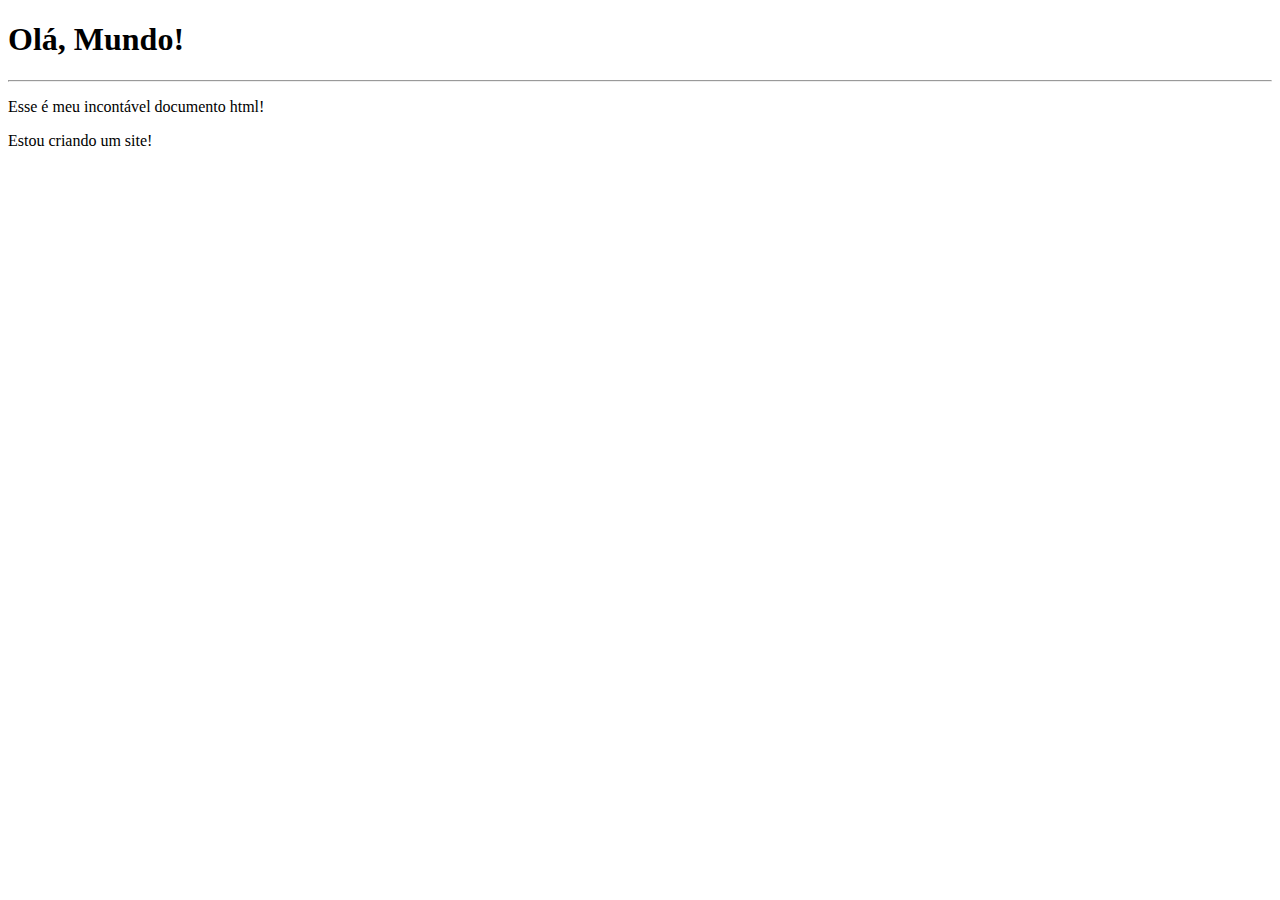
<file: ex001/index.html>
<!DOCTYPE html>
<html lang="pt-br">
<head>
      <meta charset="UTF-8">
      <meta name="viewport" content="width=device-width, initial-scale=1.0">
      <title>My first exercice</title>
</head>
<body>
      <h1>Olá, Mundo!</h1>
      <hr>
      <p>Esse é meu incontável documento html!</p>
      <p>Estou criando um site!</p>
</body>
</html>
</file>
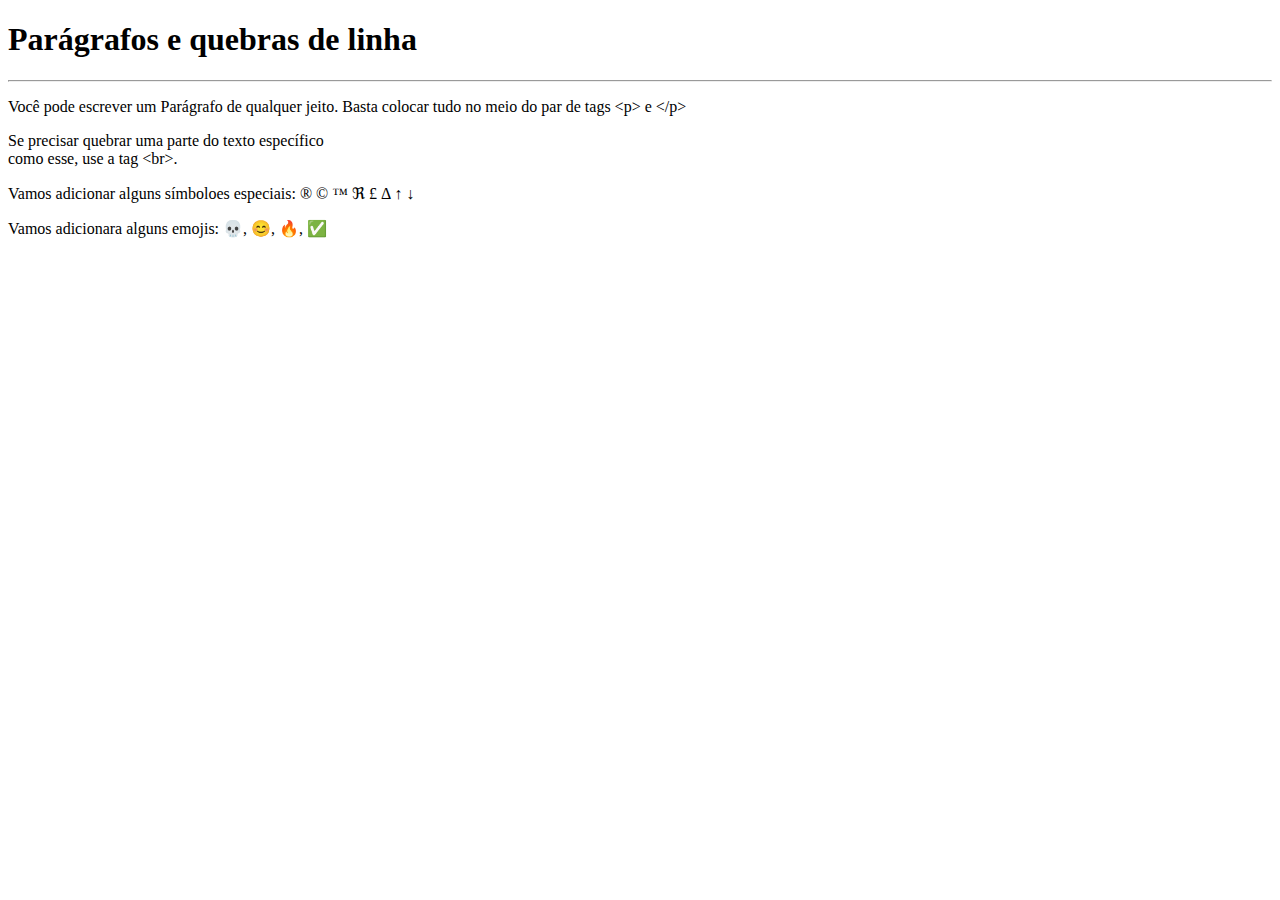
<file: ex002/index.html>
<!DOCTYPE html>
<html lang="pt-br">
<head>
      <meta charset="UTF-8">
      <meta name="viewport" content="width=device-width, initial-scale=1.0">
      <title>Parágrafos</title>
</head>
<body>
      <h1>Parágrafos e quebras de linha</h1>
      <hr>
      <p>Você pode escrever um Parágrafo de qualquer jeito. Basta colocar tudo no meio do par de tags &lt;p&gt; e &lt;/p&gt;</p> <!--LESS THAN / GREATER THAN-->

      <p>Se precisar quebrar uma parte do texto específico <br> como esse, use a tag &lt;br&gt;.</p> 

      <p>Vamos adicionar alguns símboloes especiais: 
            &reg; 
            &copy; 
            &trade; 
            &real; 
            &pound; 
            &Delta; 
            &uparrow; 
            &downarrow;
      </p>

      <p>Vamos adicionara alguns emojis: 
            &#x1F480;,
            &#x1F60A;,
            &#x1F525;,
            &#x2705;
      </p>
</body>
</html>
</file>
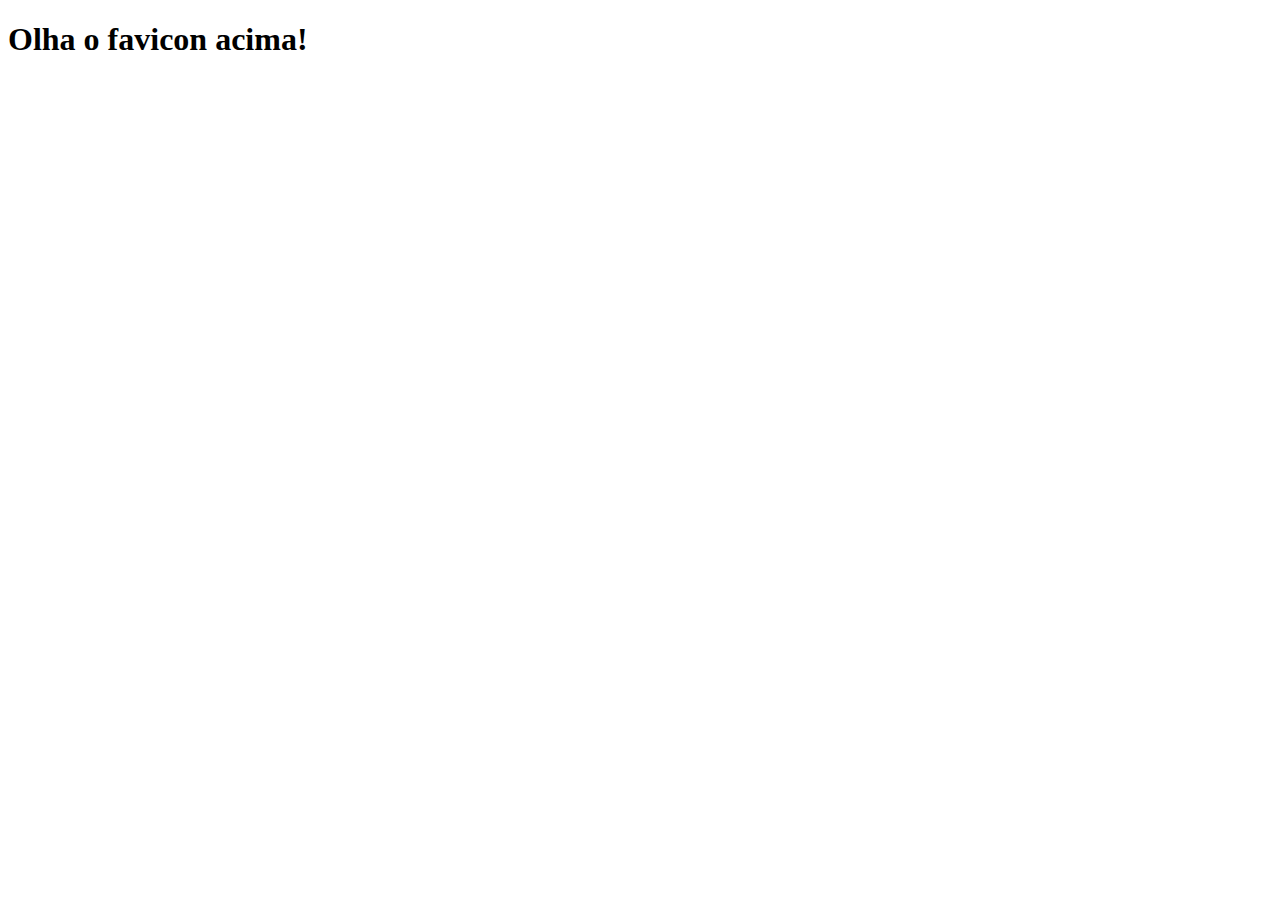
<file: ex004/index.html>
<!DOCTYPE html>
<html lang="pt-br">
<head>
    <meta charset="UTF-8">
    <meta name="viewport" content="width=device-width, initial-scale=1.0">
    <link rel="shortcut icon" href="logo.ico" type="image/x-icon">
    <title>Favicon</title>
</head>
<body>
    <h1>Olha o favicon acima!</h1>
</body>
</html>
</file>
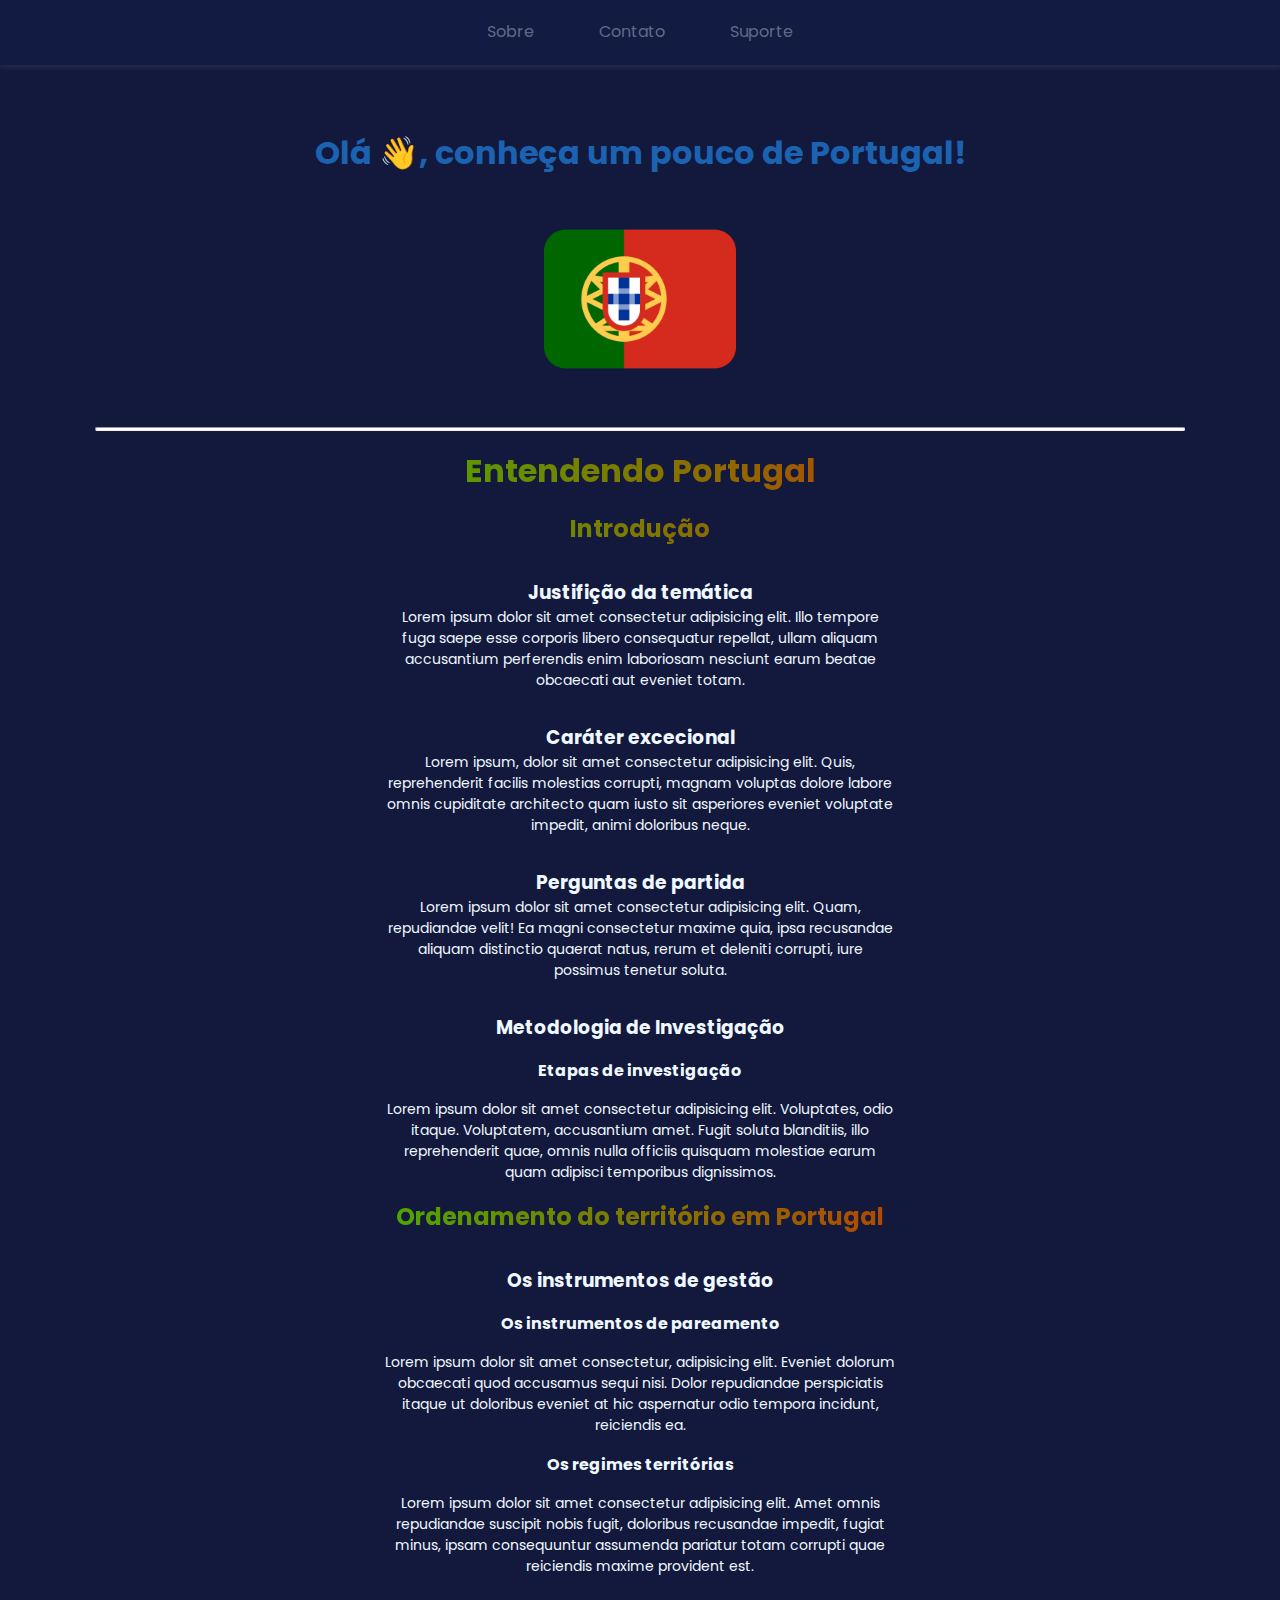
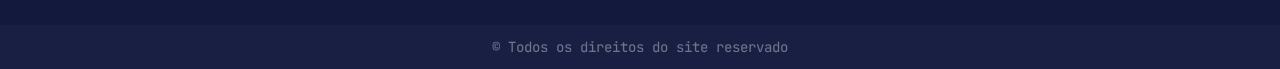
<file: ex006/index.html>
<!DOCTYPE html>
<html lang="pt-br">
<head>
    <meta charset="UTF-8">
    <meta name="viewport" content="width=device-width, initial-scale=1.0">
    <link rel="stylesheet" href="style.css">
    <title>Títulos em HTML</title>
</head>
<body>

    <header>
        <ul class="menu">
            <li><a href="">Sobre</a></li>
            <li><a href="">Contato</a></li>
            <li><a href="">Suporte</a></li>
        </ul>
    </header>

    <div class="intro">
        <h1>Olá &#x1F44B;, conheça um pouco de Portugal!</h1>
        <img src="portugal.png" alt="">
    </div>


    <hr>
    <div class="textos">
        <h1>Entendendo Portugal</h1>
        <h2>Introdução</h2>
        <h3>Justifição da temática</h3>
        <p>Lorem ipsum dolor sit amet consectetur adipisicing elit. Illo tempore fuga saepe esse corporis libero consequatur repellat, ullam aliquam accusantium perferendis enim laboriosam nesciunt earum beatae obcaecati aut eveniet totam.</p>
        <h3>Caráter excecional</h3>
        <p>Lorem ipsum, dolor sit amet consectetur adipisicing elit. Quis, reprehenderit facilis molestias corrupti, magnam voluptas dolore labore omnis cupiditate architecto quam iusto sit asperiores eveniet voluptate impedit, animi doloribus neque.</p>
        <h3>Perguntas de partida</h3>
        <p>Lorem ipsum dolor sit amet consectetur adipisicing elit. Quam, repudiandae velit! Ea magni consectetur maxime quia, ipsa recusandae aliquam distinctio quaerat natus, rerum et deleniti corrupti, iure possimus tenetur soluta.</p>
        <h3>Metodologia de Investigação</h3>
        <h4>Etapas de investigação</h4>
        <p>Lorem ipsum dolor sit amet consectetur adipisicing elit. Voluptates, odio itaque. Voluptatem, accusantium amet. Fugit soluta blanditiis, illo reprehenderit quae, omnis nulla officiis quisquam molestiae earum quam adipisci temporibus dignissimos.</p>
        <h2>Ordenamento do território em Portugal</h2>
        <h3>Os instrumentos de gestão</h3>
        <h4>Os instrumentos de pareamento</h4>
        <p>Lorem ipsum dolor sit amet consectetur, adipisicing elit. Eveniet dolorum obcaecati quod accusamus sequi nisi. Dolor repudiandae perspiciatis itaque ut doloribus eveniet at hic aspernatur odio tempora incidunt, reiciendis ea.</p>
        <h4>Os regimes territórias</h4>
        <p>Lorem ipsum dolor sit amet consectetur adipisicing elit. Amet omnis repudiandae suscipit nobis fugit, doloribus recusandae impedit, fugiat minus, ipsam consequuntur assumenda pariatur totam corrupti quae reiciendis maxime provident est.</p>
    </div>

    <footer>
        <p>&copy; Todos os direitos do site reservado</p>
    </footer>
</body>
</html>
</file>
<file: ex006/style.css>
@import url('https://fonts.googleapis.com/css2?family=JetBrains+Mono:ital,wght@0,100..800;1,100..800&family=Poppins:ital,wght@0,100;0,200;0,300;0,400;0,500;0,600;0,700;0,800;0,900;1,100;1,200;1,300;1,400;1,500;1,600;1,700;1,800;1,900&display=swap');

*{
    margin: 0;
    padding: 0;
}

body { 
    font-family: "Poppins", sans-serif;
    background-color: rgb(18, 25, 61);
}

header { 
    width: 100%;
    height: 65px;
    background-color: rgb(18, 27, 66);
    box-shadow: 1px 1px 6px 0.6px rgba(255, 255, 255, 0.096);
}

.menu { 
    display: flex;
    justify-content: center;
    gap: 45px;
    list-style-type: none;
    transition: 1s all;
    align-items: center;
}


.menu li>a { 
    display: flex;
    text-decoration: none;
    color: rgba(240, 248, 255, 0.37);
    transition: 1s all;
    padding: 10px;
    top: 0;
    margin-top: 0.55rem;
}

.menu a:hover{ 
    border-radius: 7px;
    background-color: rgba(31, 82, 127, 0.419);
}


.intro h1 { 
    margin-top: 4rem;
    margin-bottom: 1.6rem;
    text-align: center;
    color: rgb(27, 99, 177);
}

.intro img { 
    display: flex;
    margin: auto;
    width: 15%;
    margin-bottom: 2rem;
}

hr { 
    width: 85%;
    height: 2px;
    background-color: white;
    border-radius: 10px;
    margin: auto;
}

.textos { 
    text-align: center;
    color: aliceblue;
}

.textos p { 
    width: 40%;
    margin: auto;
    font-size: 14px;
}

.textos h1 { 
    color: aliceblue;
    margin-top: 1.7rem;
    margin-bottom: 2rem;
}

.textos h1, h2{ 
    background-image: linear-gradient(85deg,rgb(0, 238, 0), red);
    background-clip: text;
    -webkit-text-fill-color: transparent;
    color: green;
    margin-top: 1rem;
    margin-bottom: 1rem;
}

.textos h3{ 
    margin-top: 2rem;
}

.textos h4 { 
    margin-bottom: 1rem;
    margin-top: 1rem;
}

footer { 
    font-family: "JetBrains Mono", monospace;
    color: rgba(240, 248, 255, 0.397);
    font-size: 14px;
    text-align: center;
    margin-top: 3rem;
    padding: 13px;
    backdrop-filter: blur(44px);
    background-color: rgba(255, 255, 255, 0.027);
}

@media screen and (max-width: 768px) {
    .textos h1 { 
        font-size: 25px;
    }
    .textos h2 { 
        font-size: 20px;
    }
    .textos h3 { 
        font-size: 18px;
    }
    .textos h4 { 
        font-size: 16px;
    }
    .intro h1 { 
        font-size: 25px;
    }
    .textos p { 
        font-size: 14px;
        text-align: center;
        justify-content: center;
        margin: auto;
        width: 60%;
    }
    .menu li>a {
        font-size: 14px;
        margin-top: 0.676rem;
    }
    footer { 
        font-size: 12px;
    }
}
</file>
